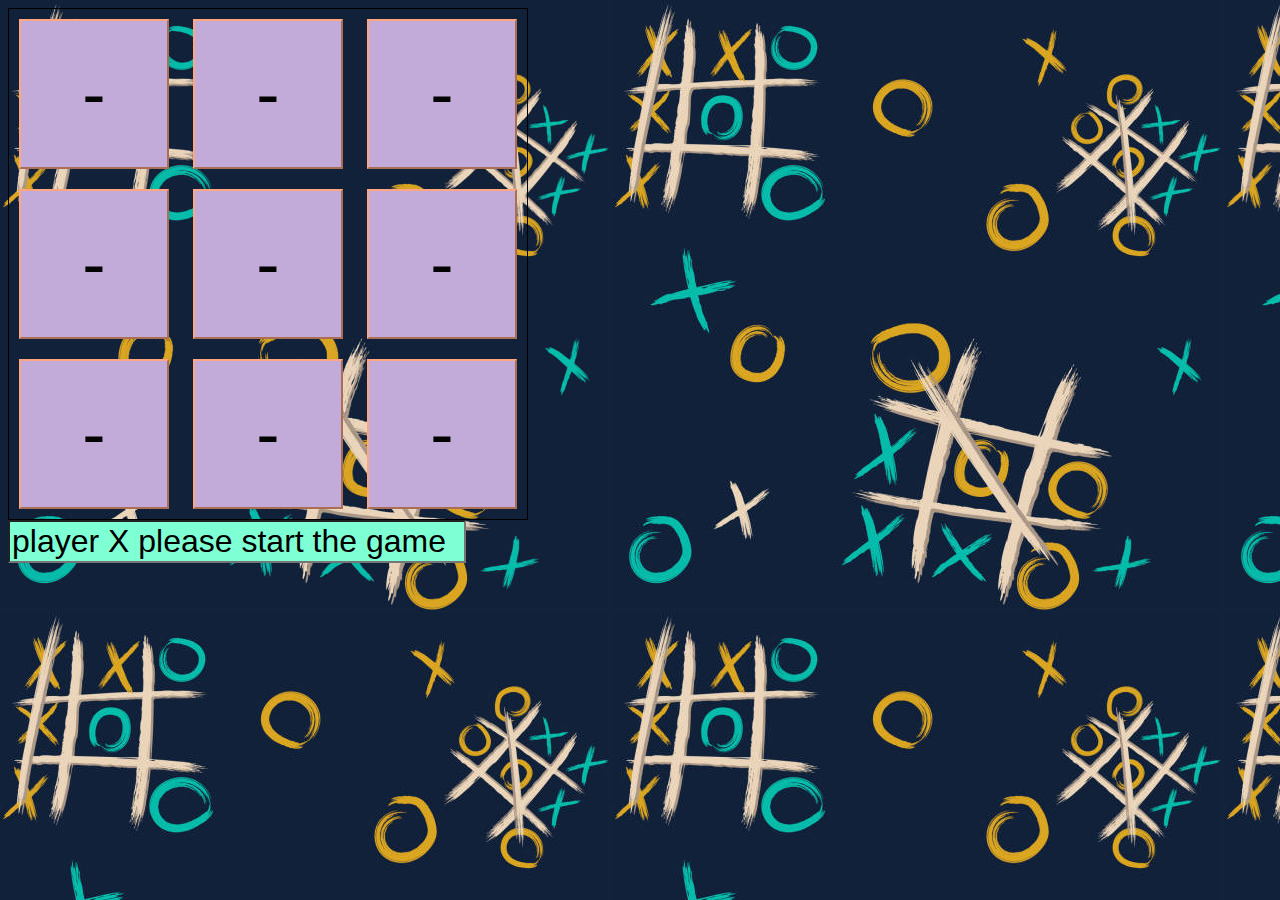
<file: index.html>
<!DOCTYPE html>
<html lang="en">

<head>
    <meta charset="UTF-8">
    <meta name="viewport" content="width=device-width, initial-scale=1.0">
    <title>Document</title>
    <link rel="stylesheet" href="index.css">
</head>

<body class="main">
    <div id="buttons" onclick="btn_click()" style="border: 1px solid black; width: max-content;">
        <button class="btn" id="0">-</button>
        <button class="btn" id="1">-</button>
        <button class="btn" id="2">-</button><br>
        <button class="btn" id="3">-</button>
        <button class="btn" id="4">-</button>
        <button class="btn" id="5">-</button><br>
        <button class="btn" id="6">-</button>
        <button class="btn" id="7">-</button>
        <button class="btn" id="8">-</button>
    </div>
    <div>
        <input class="textbox" type="text" id="UItext" value="player X please start the game">
    </div>

    <script>

        let playerFlag = "X"
        let tictacLst = ["-", "-", "-", "-", "-", "-", "-", "-", "-"]

        let wins = [[1, 2, 3], [4, 5, 6], [7, 8, 9],
        [1, 4, 7], [2, 5, 8], [3, 6, 9],
        [1, 5, 9], [3, 5, 7]]

        function btn_click() {
            if (event.target.innerText == "-") {
                event.target.innerText = playerFlag
                tictacLst[event.target.id] = playerFlag
                console.log(tictacLst);
                if (winCheck()) {
                    msgChanger(true)

                }else{
                    playerFlag = playerFlag == "X" ? "O" : "X"
                msgChanger()
                }
            }
        }

        function msgChanger(bool) {
            let msg = document.getElementById("UItext");
            if (bool) {
                msg.value =    `player ${playerFlag} you are the winner!`
            }else{
                msg.value = ` player ${playerFlag} is your turn`;
            }
        }

        function winCheck() {
            for (let win = 0; win < wins.length; win++) {
                let winner = true
                let temp = wins[win]
                for (let index = 0; index < temp.length; index++) {
                    if (tictacLst[temp[index]] != playerFlag) {
                        winner = false
                    }
                }
                if (winner) {
                    return true
                }
            }
            return false
        }



    </script>
</body>

</html>
</file>
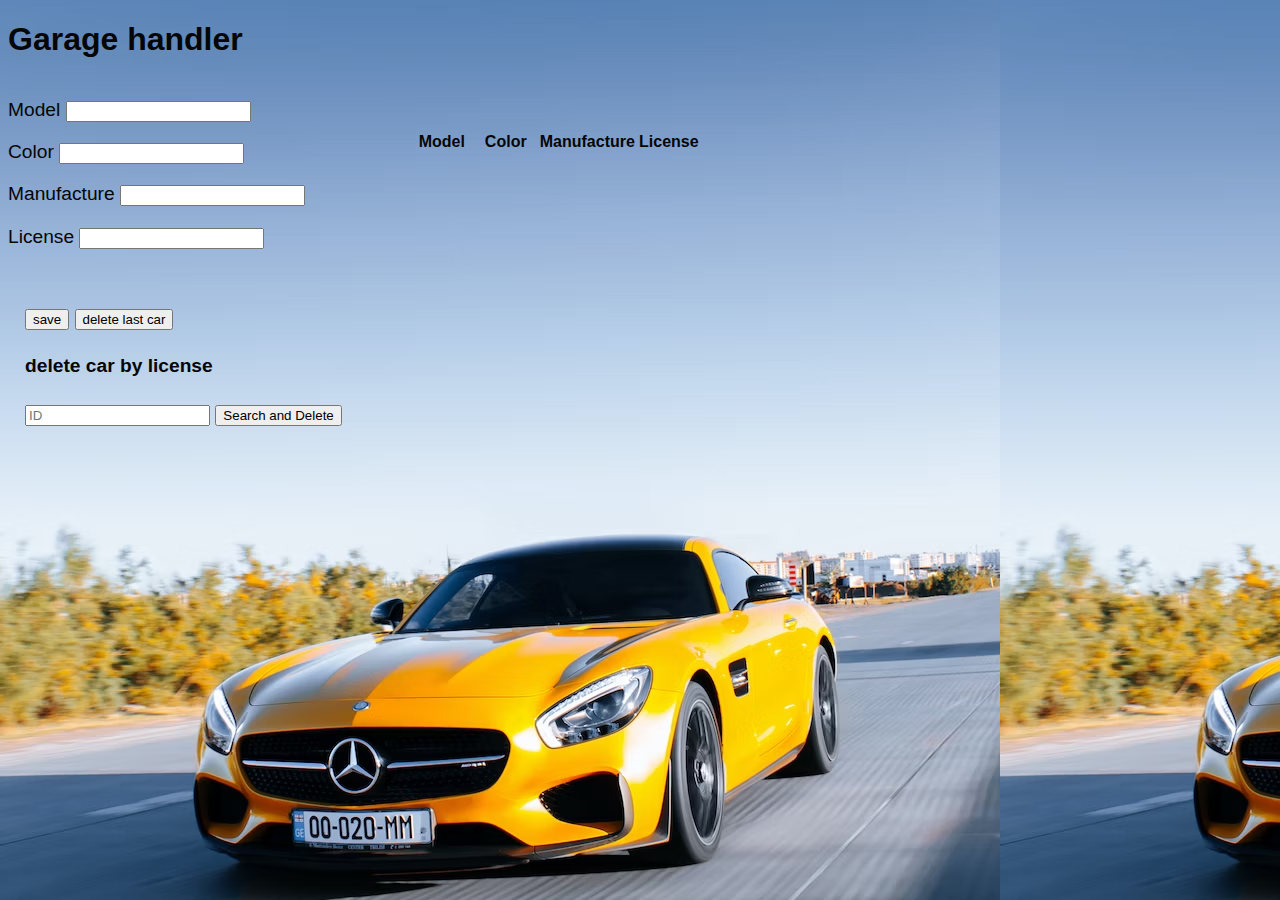
<file: garage/index.html>
<!DOCTYPE html>
<html lang="en">

<head>
    <meta charset="UTF-8">
    <meta name="viewport" content="width=device-width, initial-scale=1.0">
    <title>Document</title>
</head>

<body
    style="background-image: url(car\ back.avif);  font-family: 'Gill Sans', 'Gill Sans MT', Calibri, 'Trebuchet MS', sans-serif; color: rgb(6, 6, 6);">
    <h1 style="font-family: 'Franklin Gothic Medium', 'Arial Narrow', Arial, sans-serif;">Garage handler</h1>
    <div style="display: flex;">
        <div style="font-family: 'Gill Sans', 'Gill Sans MT', Calibri, 'Trebuchet MS', sans-serif;
        font-size: larger;
        ">
            <p>Model <input id="model" type="number"></p>

            <p>Color <input id="color" type="text"></p>

            <p>Manufacture <input id="manufacture" type="text"></p>

            <p>License <input id="ident" type="number"></p>
            <br>
            <div onclick="clearr()" style="padding: 7px; margin: 10px;">
                <button onclick="jsonSaver()">save</button>
                <button onclick="deleteCar()">delete last car</button>
                <h4>delete car by license</h4>
                <input type="text" placeholder="ID" id="carId">
                <button onclick="carSelector(carId.value)">Search and Delete</button>
            </div>
        </div>
        <div style="padding: 50px;">
            <table id="myTable">
                <thead>
                    <tr>
                        <th style="width: 60px;">Model</th>
                        <th style="width: 60px;">Color</th>
                        <th style="width: 60px;">Manufacture</th>
                        <th style="width: 60px;">License</th>
                    </tr>
                </thead>
                <tbody id="tableBody" style="text-align: center;">
                    <!-- Table body will be populated dynamically -->
                </tbody>
            </table>
        </div>
    </div>

    <script>

        let cars = []

        // Function to populate the table with array data
        function populateTable(data) {
            let tableBody = document.getElementById('tableBody');

            // Clear existing table rows
            tableBody.innerHTML = '';

            data.forEach(item => {
                let row = document.createElement('tr');

                let ModelCell = document.createElement('td');
                ModelCell.textContent = item.Model;

                let colorCell = document.createElement('td');
                colorCell.textContent = item.color;

                let ManuCell = document.createElement('td');
                ManuCell.textContent = item.Manufacture;

                let idCell = document.createElement('td');
                idCell.textContent = item.license;

                row.appendChild(ModelCell);
                row.appendChild(colorCell);
                row.appendChild(ManuCell);
                row.appendChild(idCell)

                tableBody.appendChild(row);
            });
        }


        //function that stor the input in JSON format
        function jsonSaver() {
            cars.push({ "Model": model.value, "color": color.value, "Manufacture": manufacture.value, "license": ident.value })
            console.log(cars);
            populateTable(cars)
        }

        //function that delete the last car 
        function deleteCar() {
            cars.pop()
            console.log(cars);
            populateTable(cars)
        }

        //function that clear the content of all the input 
        function clearr() {
            model.value = ""
            color.value = ""
            manufacture.value = ""
            ident.value = ""
            carId.value = ""
        }

        // function that delete car by ID
        function carSelector(ident) {
            for (let index = 0; index < cars.length; index++) {
                if (cars[index].license == +ident) {
                    cars.splice(index, 1)
                    console.log(cars);
                }

            }
            populateTable(cars)
        }

    </script>
</body>

</html>
</file>
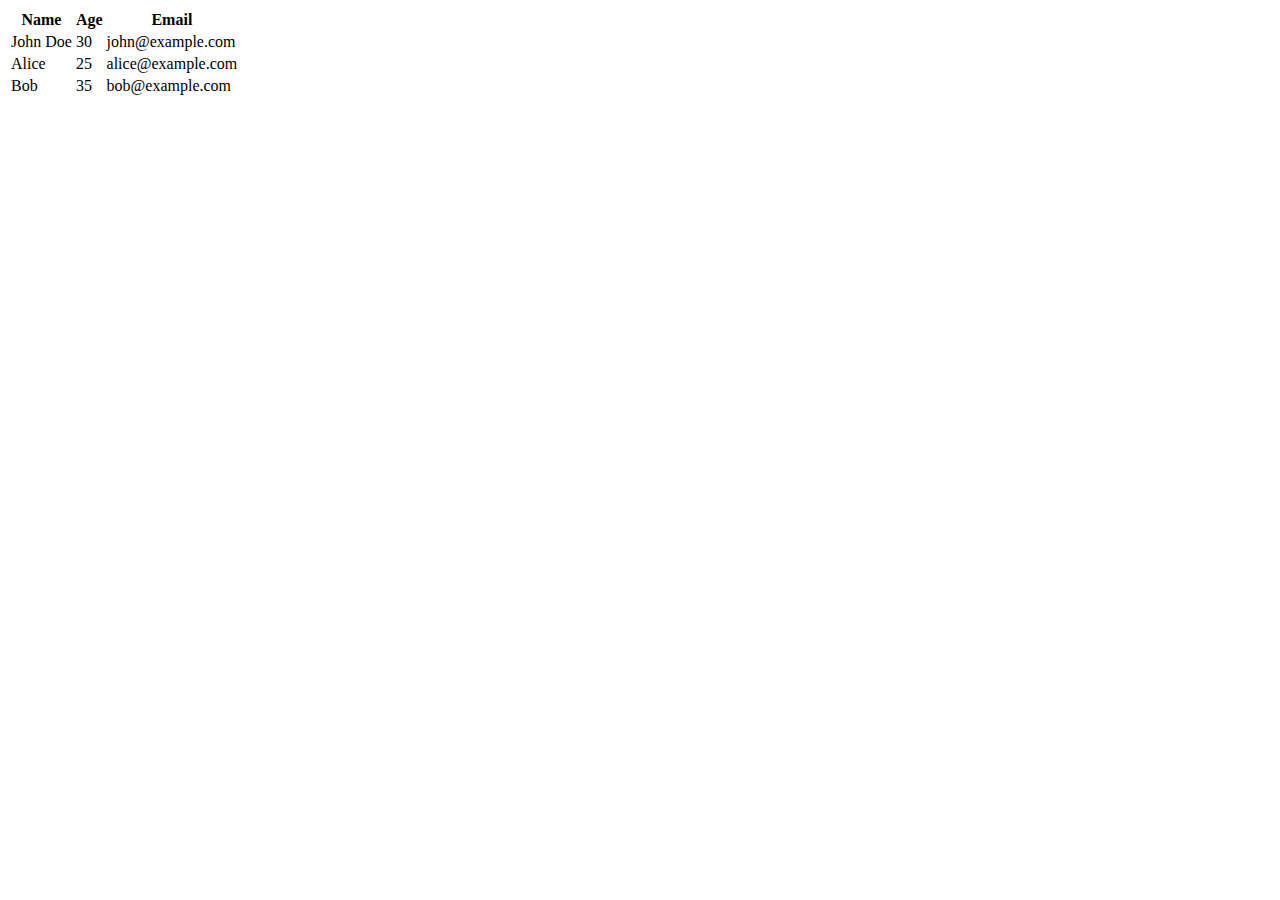
<file: arinput.html>
<!DOCTYPE html>
<html lang="en">

<head>
    <meta charset="UTF-8">
    <meta name="viewport" content="width=device-width, initial-scale=1.0">
    <title>Document</title>
</head>

<body>
    <table id="myTable">
        <thead>
            <tr>
                <th>Name</th>
                <th>Age</th>
                <th>Email</th>
            </tr>
        </thead>
        <tbody id="tableBody">
            <!-- Table body will be populated dynamically -->
        </tbody>
    </table>

    <script>
        // Sample JSON data
        let jsonData = [
            { "name": "John Doe", "age": 30, "email": "john@example.com" },
            { "name": "Alice", "age": 25, "email": "alice@example.com" },
            { "name": "Bob", "age": 35, "email": "bob@example.com" }
        ];

        // Function to populate the table with JSON data
        function populateTable(data) {
            let tableBody = document.getElementById('tableBody');

            // Clear existing table rows
            tableBody.innerHTML = '';

            data.forEach(item => {
                let row = document.createElement('tr');

                let nameCell = document.createElement('td');
                nameCell.textContent = item.name;

                let ageCell = document.createElement('td');
                ageCell.textContent = item.age;

                let emailCell = document.createElement('td');
                emailCell.textContent = item.email;

                row.appendChild(nameCell);
                row.appendChild(ageCell);
                row.appendChild(emailCell);

                tableBody.appendChild(row);
            });
        }

        // Call the function to populate the table with JSON data
        populateTable(jsonData);

    </script>
</body>

</html>
</file>
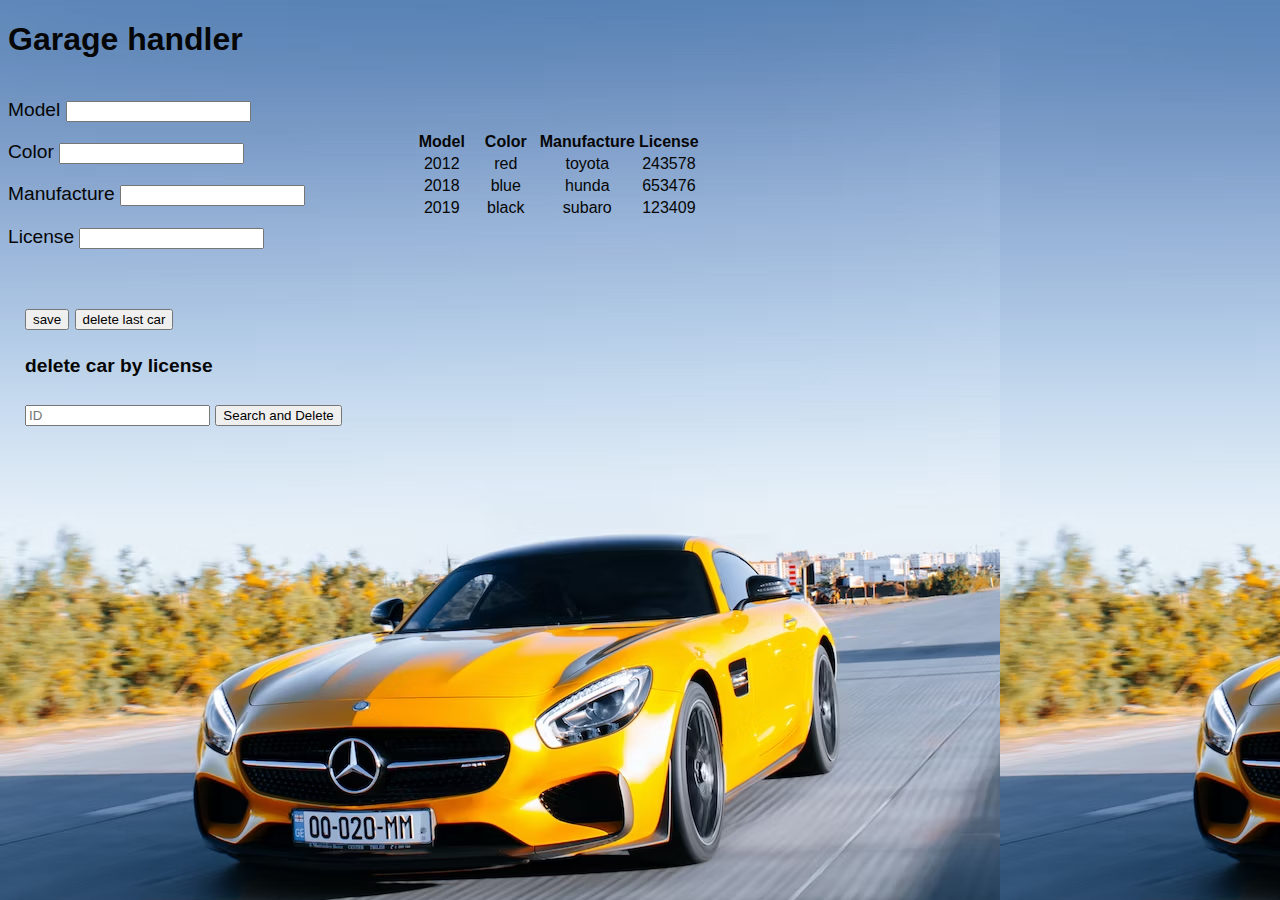
<file: garage.html>
<!DOCTYPE html>
<html lang="en">

<head>
    <meta charset="UTF-8">
    <meta name="viewport" content="width=device-width, initial-scale=1.0">
    <title>Document</title>
</head>

<body
    style="background-image: url(car\ back.avif);  font-family: 'Gill Sans', 'Gill Sans MT', Calibri, 'Trebuchet MS', sans-serif; color: rgb(6, 6, 6);">
    <h1 style="font-family: 'Franklin Gothic Medium', 'Arial Narrow', Arial, sans-serif;">Garage handler</h1>
    <div style="display: flex;">
        <div onclick="clearr()" style="font-family: 'Gill Sans', 'Gill Sans MT', Calibri, 'Trebuchet MS', sans-serif;
        font-size: larger;
        ">
            <p>Model <input id="model" type="number"></p>
            <p>Color <input id="color" type="text"></p>
            <p>Manufacture <input id="manufacture" type="text"></p>

            <p>License <input id="ident" type="number"></p>
            <br>
            <div style="padding: 7px; margin: 10px;">
                <button onclick="jsonSaver()">save</button>
                <button onclick="deleteCar()">delete last car</button>
                <h4>delete car by license</h4>
                <input type="text" placeholder="ID" id="carId">
                <button onclick="carSelector(carId.value)">Search and Delete</button>
            </div>
        </div>
        <div style="padding: 50px;">
            <table id="myTable">
                <thead>
                    <tr>
                        <th style="width: 60px;">Model</th>
                        <th style="width: 60px;">Color</th>
                        <th style="width: 60px;">Manufacture</th>
                        <th style="width: 60px;">License</th>
                    </tr>
                </thead>
                <tbody id="tableBody" style="text-align: center;">
                    <!-- Table body will be populated dynamically -->
                </tbody>
            </table>
        </div>
    </div>

    <script>

        let cars = [{ "Model": 2012, "color": "red", "Manufacture": "toyota", "license": 243578 },
        { "Model": 2018, "color": "blue", "Manufacture": "hunda", "license": 653476 },
        { "Model": 2019, "color": "black", "Manufacture": "subaro", "license": 123409 }]

        // Function to populate the table with JSON data
        function populateTable(data) {
            let tableBody = document.getElementById('tableBody');

            // Clear existing table rows
            tableBody.innerHTML = '';

            data.forEach(item => {
                let row = document.createElement('tr');

                let ModelCell = document.createElement('td');
                ModelCell.textContent = item.Model;

                let colorCell = document.createElement('td');
                colorCell.textContent = item.color;

                let ManuCell = document.createElement('td');
                ManuCell.textContent = item.Manufacture;

                let idCell = document.createElement('td');
                idCell.textContent = item.license;

                row.appendChild(ModelCell);
                row.appendChild(colorCell);
                row.appendChild(ManuCell);
                row.appendChild(idCell)

                tableBody.appendChild(row);
            });
        }

        populateTable(cars)


        // model, color, manufacture, id = write to json and print to the consol
        // delete the last car
        // * delete specific car



        function jsonSaver() {
            cars.push({ "Model": model.value, "color": color.value, "Manufacture": manufacture.value, "license": ident.value })
            console.log(cars);
            populateTable(cars)
        }

        function deleteCar() {
            cars.pop()
            console.log(cars);
            populateTable(cars)
        }

        function clearr() {
            model.value = ""
            color.value = ""
            manufacture.value = ""
            ident.value = ""
            carId.value = ""
        }

        function carSelector(ident) {
            for (let index = 0; index < cars.length; index++) {
                if (cars[index].license == +ident) {
                    cars.splice(index, 1)
                    console.log(cars);
                }

            }
            populateTable(cars)
        }

    </script>
</body>

</html>
</file>
<file: index.css>
.btn {
    height: 150px;
    width: 150px;
    margin: 10px;
    background-color: rgb(194, 171, 216);
    border-color: rgb(255, 165, 127);
    color: rgb(3, 3, 3);
    font-size: 70px;
}

.textbox {
    width: 450px;
    font-family: 'Gill Sans', 'Gill Sans MT', Calibri, 'Trebuchet MS', sans-serif;
    font-size: xx-large;
    background-color: aquamarine;
}

.main {
    background-image: url(backtic.jpg);
}
</file>
